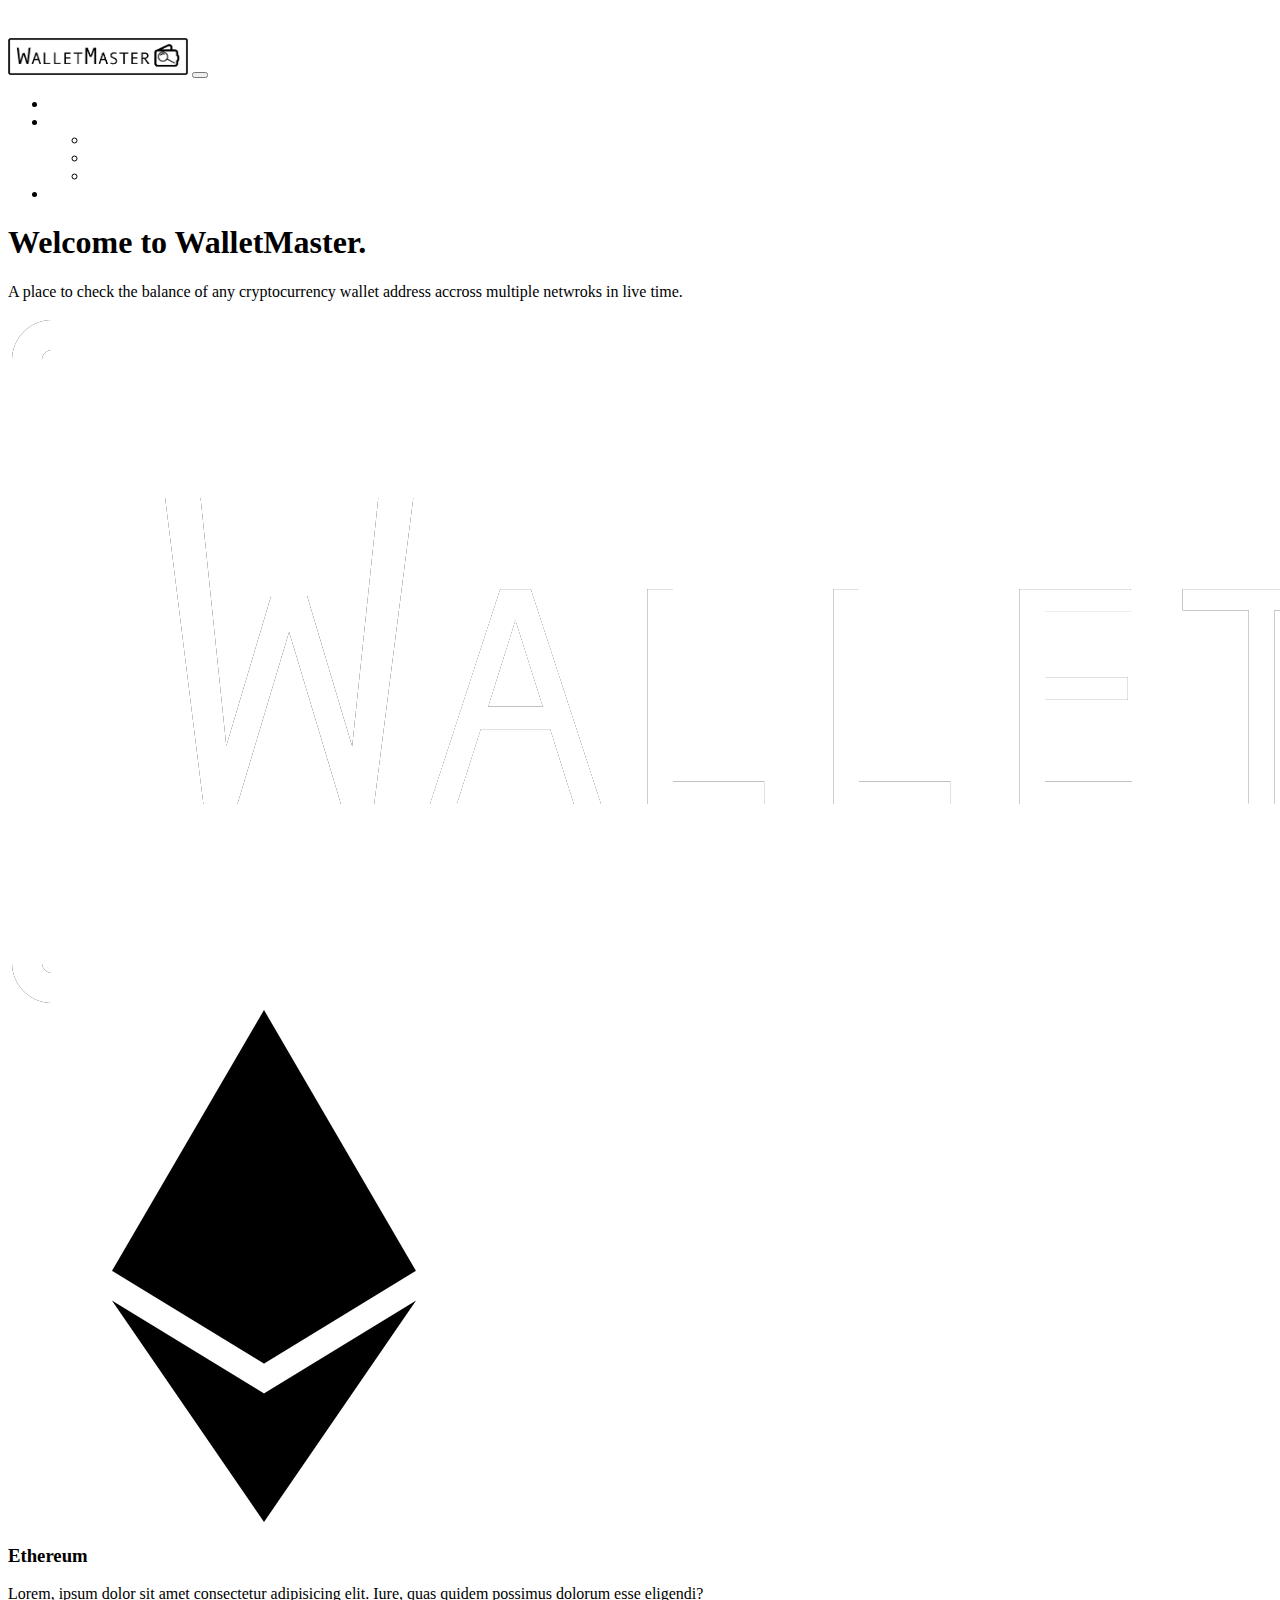
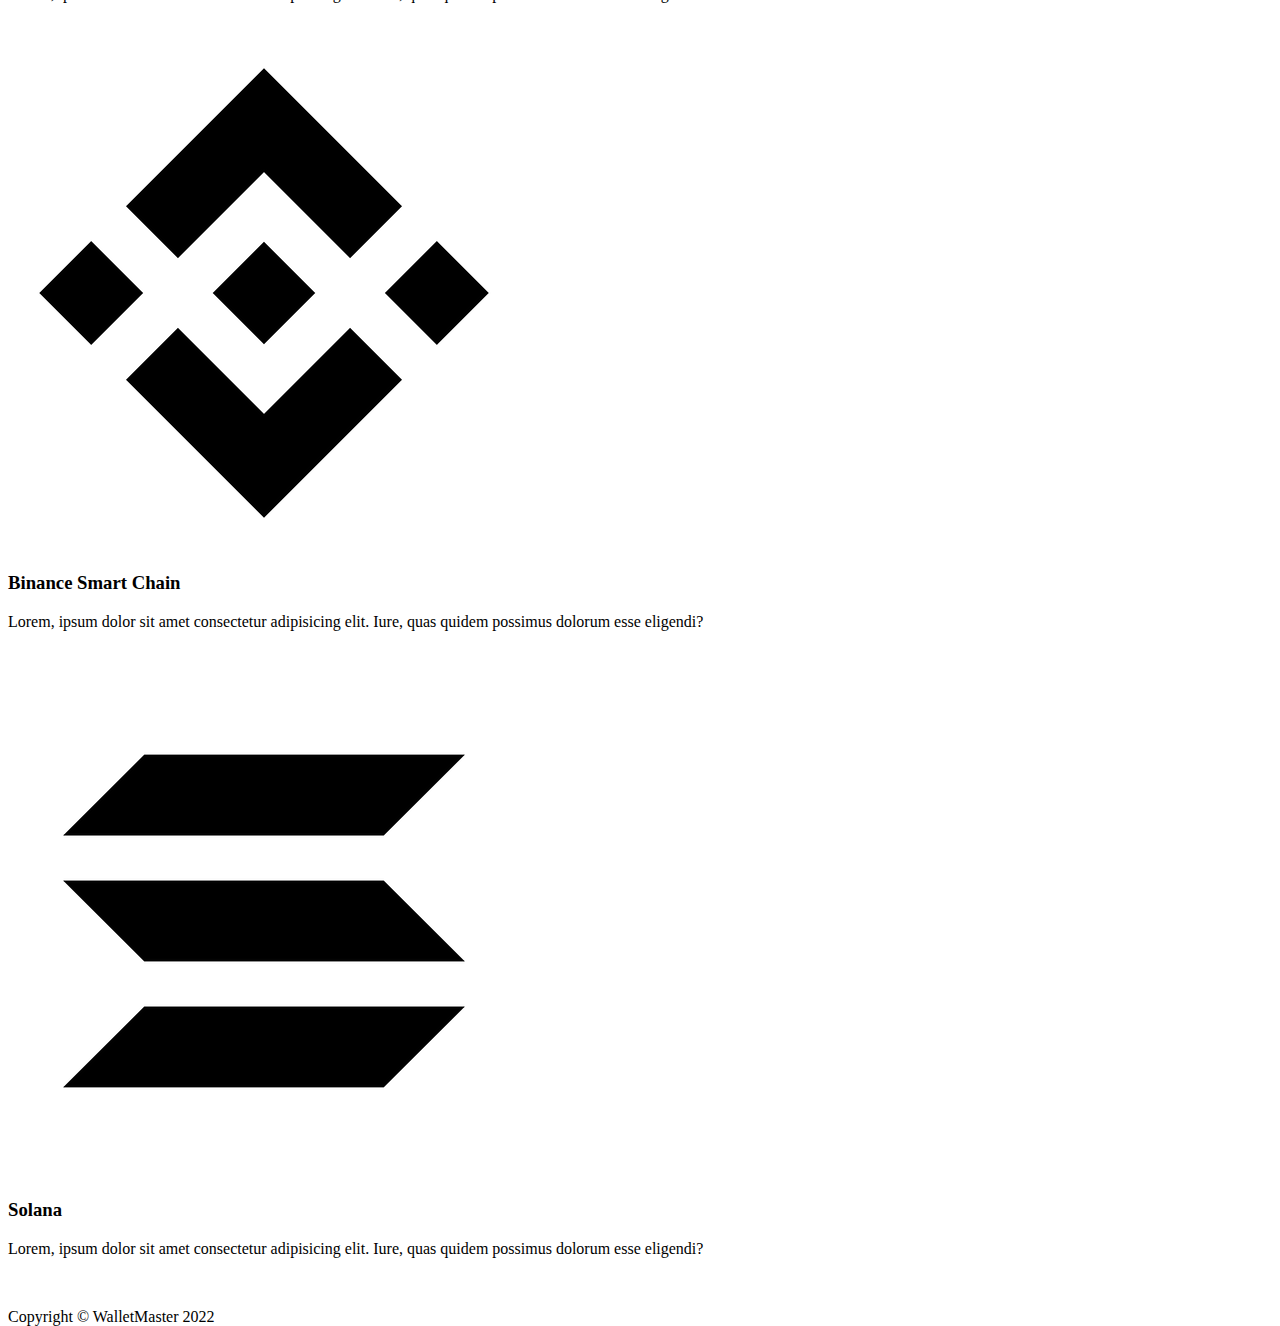
<file: index.html>
<!DOCTYPE html>
<!--I am A comment -->
<html lang="en">
  <head>
      <meta charset="utf-8">
      <title>WalletMaster</title>
      <link href="https://cdn.jsdelivr.net/npm/bootstrap@5.2.0-beta1/dist/css/bootstrap.min.css" rel="stylesheet" integrity="sha384-0evHe/X+R7YkIZDRvuzKMRqM+OrBnVFBL6DOitfPri4tjfHxaWutUpFmBp4vmVor" crossorigin="anonymous">
      <link rel="stylesheet" href="style.css">

  </head>
  <body>

    <!-- Nav -->
    <nav class="navbar navbar-expand-lg fixed-top navbar-expand-sm navbar-light bg-light p-2" id="mainNav">
      <div class="container px-4">
        <a href="#" class=" navbar-brand mb-0 h1">

           <img class="d-inline-block align-top "
            src="images/wallet.png" width="180" height="37 "/>
      </a>
      <button
        type="button"
        data-bs-toggle="collapse"
        data-bs-target="#navbarNav"
        class="navbar-toggler"
        aria-controls="navbarNav"
        aria-expanded="false"
        aria-label="Toggle navigation">

        <span class="navbar-toggler-icon"></span>
      </button>

      <div class ="collapse navbar-collapse "id="navbarNav" >
        <ul class=" navbar-nav nav-tabs ms-auto">
          <li class="nav-item active">
            <a href="index.html" class="nav-link active">
              Home
            </a>
          </li>
          <li class="nav-item dropdown">
            <a href="#" class="nav-link dropdown-toggle"id="navbarDropdown"
            role="button" data-bs-toggle="dropdown" aria-expanded="false"
            >
                Chains
            </a>
            <ul class="dropdown-menu" aria-labelledby="navbarDropdown">
              <li><a href="ethereum.html" class="dropdown-item">Ethereum</a></li>
              <li><a href="binance.html" class="dropdown-item">Binance</a></li>
              <li><a href="solana.html" class="dropdown-item">Solana</a></li>
            </ul>
          </li>
          <!-- About not finsihed
          <li class="nav-item active">
            <a href="about.html" class="nav-link">
                  About
            </a>
          </li> -->
          <li class="nav-item active">
            <a href="contact.html" class="nav-link">
              Contact Us
            </a>
          </li>
        </ul>
      </div>
      </div>
    </nav>

    <!-- <header -->
  <section class="bg-dark text-light p-5 text-centre text-sm-start">
    <div class="container px-4 text-center">
      <div class="d-sm-flex align-items-centre justified-content-between">
        <div>
          <h1>Welcome to Wallet<span class="text-warning"</span>Master. </h1>
            <p class="lead text-white">A place to check the balance of any cryptocurrency wallet address accross multiple netwroks in live time.</p>
        </div>
        <img
        class="img-fluid w-50 d-none d-sm-block"
         src="images/walletwhite.png"/>
      </div>
    </div>
  </section>

  <!-- Boxes -->
  <section class="p-5">
    <div class="container aos-init aos-animate">
      <div class="row text-center g-4">
        <div class="col-md">
          <div class="card bg-dark text-light">
            <div class="card-body text-center">
              <div class="h1 mb-3">
                <img src="images/icons/ethereum.png" class="img-fluid img-thumbnail width: 100%" alt="Responsive image"/>
              </div>
              <h3 class="card-title mb-3">Ethereum</h3>
              <p class="card-text">
                Lorem, ipsum dolor sit amet consectetur adipisicing elit.
                Iure, quas quidem possimus dolorum esse eligendi?
              </p>
              <a href="ethereum.html" class="btn btn-secondary">Search Here</a>
            </div>
          </div>
        </div>
        <div class="col-md">
          <div class="card bg-secondary text-light">
            <div class="card-body text-center">
              <div class="h1 mb-3">
                <img src="images/icons/bnb.png" class="img-fluid img-thumbnail width: 100%" alt="Responsive image" class="img-thumbnail"/>
              </div>
              <h3 class="card-title mb-3">Binance Smart Chain</h3>
              <p class="card-text">
                Lorem, ipsum dolor sit amet consectetur adipisicing elit.
                Iure, quas quidem possimus dolorum esse eligendi?
              </p>
              <a href="binance.html" class="btn btn-dark">Search Here</a>
            </div>
          </div>
        </div>
        <div class="col-md">
          <div class="card bg-dark text-light">
            <div class="card-body text-center">
              <div class="h1 mb-3">
                <img src="images/icons/sol.png" class="img-fluid img-thumbnail width: 100%" alt="Responsive image" class="img-thumbnail"/>
              </div>
              <h3 class="card-title mb-3">Solana</h3>
              <p class="card-text">
                Lorem, ipsum dolor sit amet consectetur adipisicing elit.
                Iure, quas quidem possimus dolorum esse eligendi?
              </p>
              <a href="cardano.html" class="btn btn-secondary">Search Here</a>
            </div>
          </div>
        </div>
      </div>
    </div>
  </section>





    <!-- Footer section -->
    <footer class="page-footer font-small fixed-bottom">

      <div class="footer-copyright text-center py-5 bg-dark">
        <p class="m-0 text-centre text-white">Copyright © WalletMaster 2022</p>
      </div>
    </footer>

      <script src="https://cdn.jsdelivr.net/npm/@popperjs/core@2.11.5/dist/umd/popper.min.js" integrity="sha384-Xe+8cL9oJa6tN/veChSP7q+mnSPaj5Bcu9mPX5F5xIGE0DVittaqT5lorf0EI7Vk" crossorigin="anonymous"></script>
      <script src="https://cdn.jsdelivr.net/npm/bootstrap@5.2.0-beta1/dist/js/bootstrap.min.js" integrity="sha384-kjU+l4N0Yf4ZOJErLsIcvOU2qSb74wXpOhqTvwVx3OElZRweTnQ6d31fXEoRD1Jy" crossorigin="anonymous"></script>
  </body>
</html>
</file>
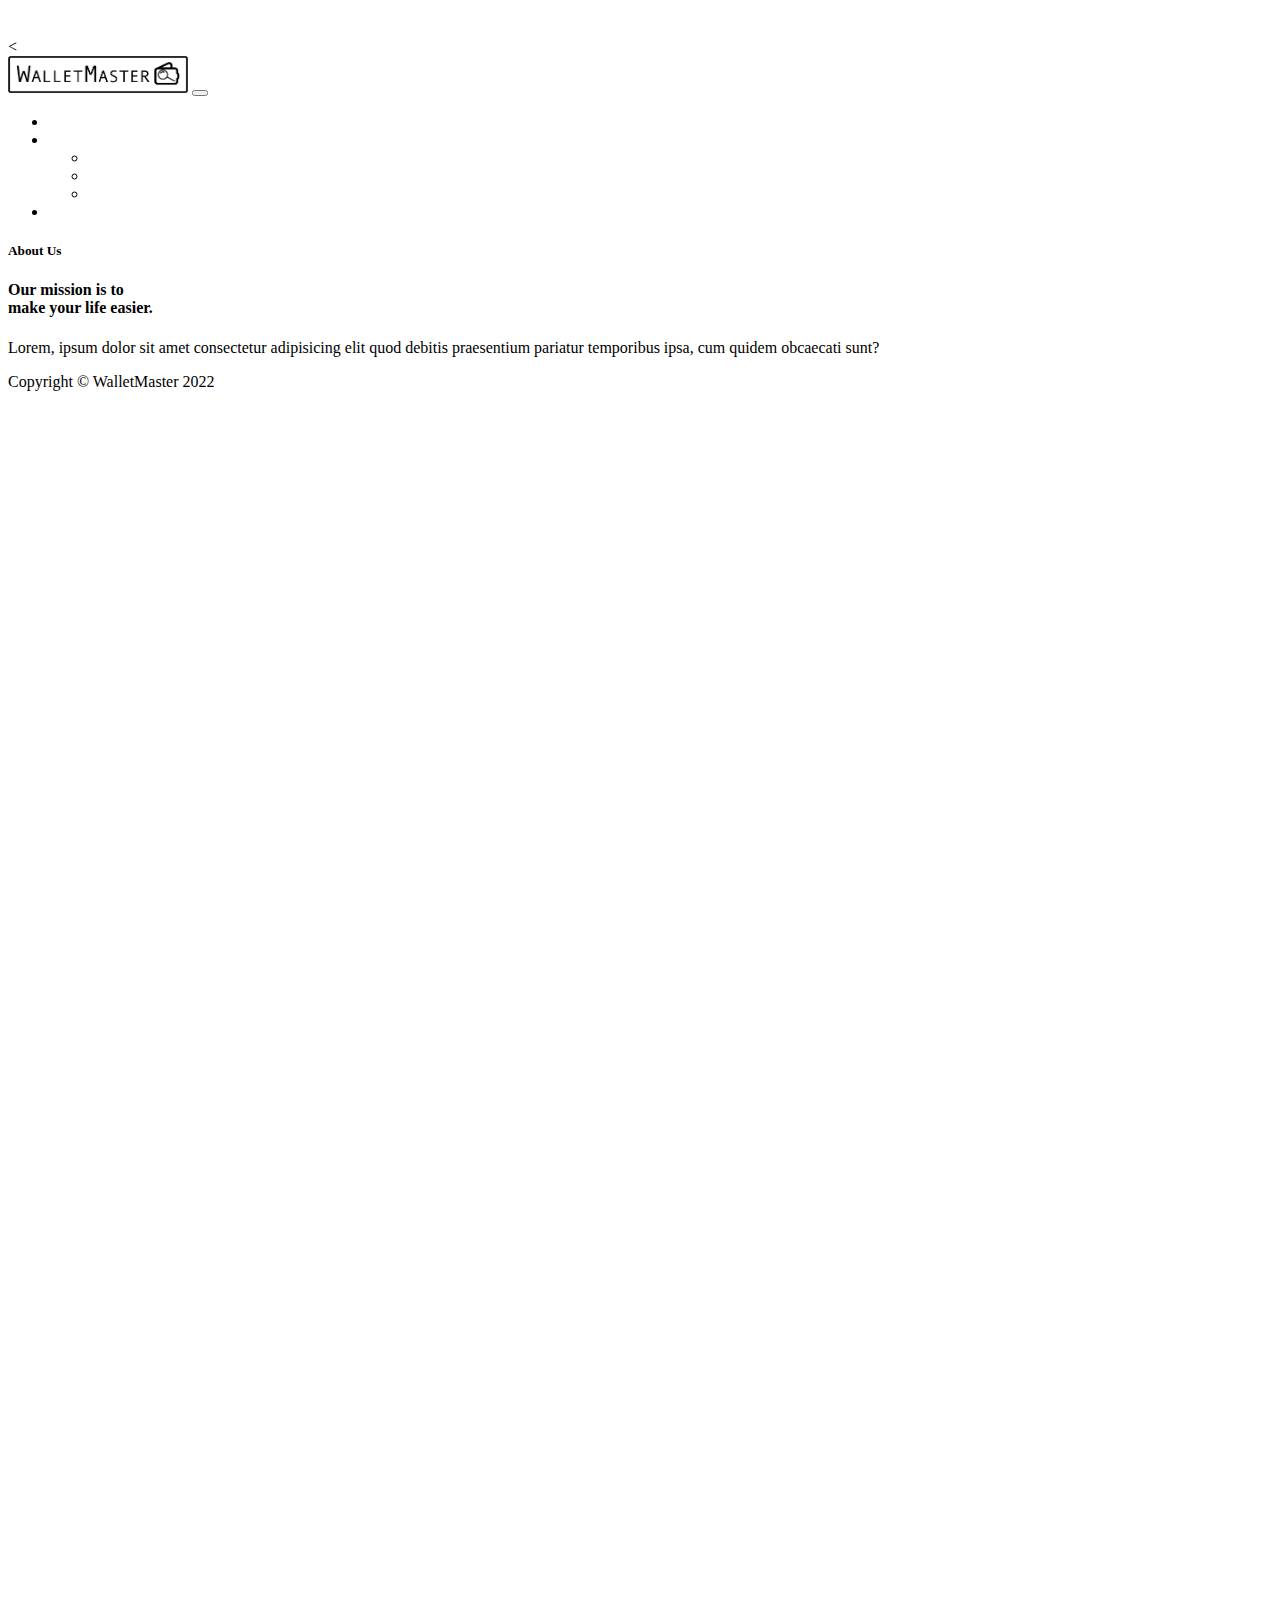
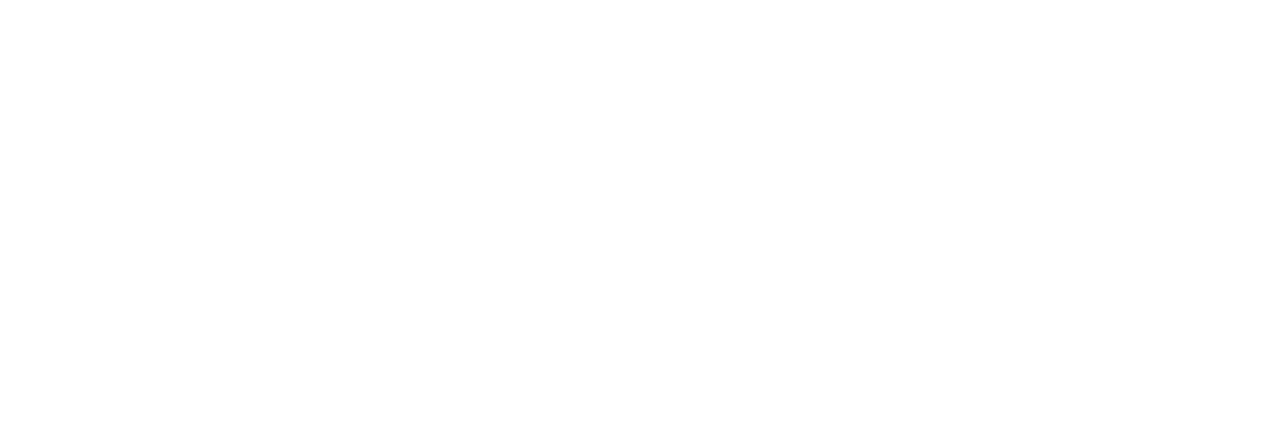
<file: about.html>
<<!DOCTYPE html>
<!--I am A comment -->
<html lang="en">
  <head>
      <meta charset="utf-8">
      <title>WalletMaster</title>
      <link href="https://cdn.jsdelivr.net/npm/bootstrap@5.2.0-beta1/dist/css/bootstrap.min.css" rel="stylesheet" integrity="sha384-0evHe/X+R7YkIZDRvuzKMRqM+OrBnVFBL6DOitfPri4tjfHxaWutUpFmBp4vmVor" crossorigin="anonymous">
      <link rel="stylesheet" href="style.css">
  </head>
  <body>

    <!-- Nav -->
    <nav class="navbar navbar-expand-lg fixed-top navbar-expand-sm navbar-light bg-light p-2" id="mainNav">
      <div class="container px-4">
        <a href="#" class=" navbar-brand mb-0 h1">

           <img class="d-inline-block align-top "
            src="images/wallet.png" width="180" height="37 "/>
      </a>
      <button
        type="button"
        data-bs-toggle="collapse"
        data-bs-target="#navbarNav"
        class="navbar-toggler"
        aria-controls="navbarNav"
        aria-expanded="false"
        aria-label="Toggle navigation">

        <span class="navbar-toggler-icon"></span>
      </button>

      <div class ="collapse navbar-collapse "id="navbarNav" >
        <ul class=" navbar-nav nav-tabs ms-auto">
          <li class="nav-item active">
            <a href="index.html" class="nav-link">
              Home
            </a>
          </li>
          <li class="nav-item dropdown">
            <a href="#" class="nav-link dropdown-toggle"id="navbarDropdown"
            role="button" data-bs-toggle="dropdown" aria-expanded="false"
            >
                Chains
            </a>
            <ul class="dropdown-menu" aria-labelledby="navbarDropdown">
              <li><a href="ethereum.html" class="dropdown-item">Ethereum</a></li>
              <li><a href="binance.html" class="dropdown-item">Binance</a></li>
              <li><a href="solana.html" class="dropdown-item">Solana</a></li>
            </ul>
          </li>
          <!-- About not finsihed
          <li class="nav-item active">
            <a href="about.html" class="nav-link">
                  About
            </a>
          </li> -->
          <li class="nav-item active">
            <a href="contact.html" class="nav-link">
              Contact Us
            </a>
          </li>
        </ul>
      </div>
      </div>
    </nav>

<!-- About -->
<div class="container bg-dark text-white">
  <div class=" col-md-6">
    <div class="section-title ml-lg-5">
        <h5 class="text-custom font-weight-normal mb-3">About Us</h5>
        <h4 class="title mb-4">
            Our mission is to <br />
            make your life easier.
        </h4>
          <p class="text-muted mb-0">Lorem, ipsum dolor sit amet consectetur adipisicing elit quod debitis praesentium pariatur temporibus ipsa, cum quidem obcaecati sunt?</p>
    </div>
  </div>
</div>










    <!-- Footer -->
    <footer class="page-footer font-small fixed-bottom">

      <div class="footer-copyright text-center py-5 bg-dark">
        <p class="m-0 text-centre text-white">Copyright © WalletMaster 2022</p>
      </div>
    </footer>

      <script src="https://cdn.jsdelivr.net/npm/@popperjs/core@2.11.5/dist/umd/popper.min.js" integrity="sha384-Xe+8cL9oJa6tN/veChSP7q+mnSPaj5Bcu9mPX5F5xIGE0DVittaqT5lorf0EI7Vk" crossorigin="anonymous"></script>
      <script src="https://cdn.jsdelivr.net/npm/bootstrap@5.2.0-beta1/dist/js/bootstrap.min.js" integrity="sha384-kjU+l4N0Yf4ZOJErLsIcvOU2qSb74wXpOhqTvwVx3OElZRweTnQ6d31fXEoRD1Jy" crossorigin="anonymous"></script>
  </body>
</html>
</file>
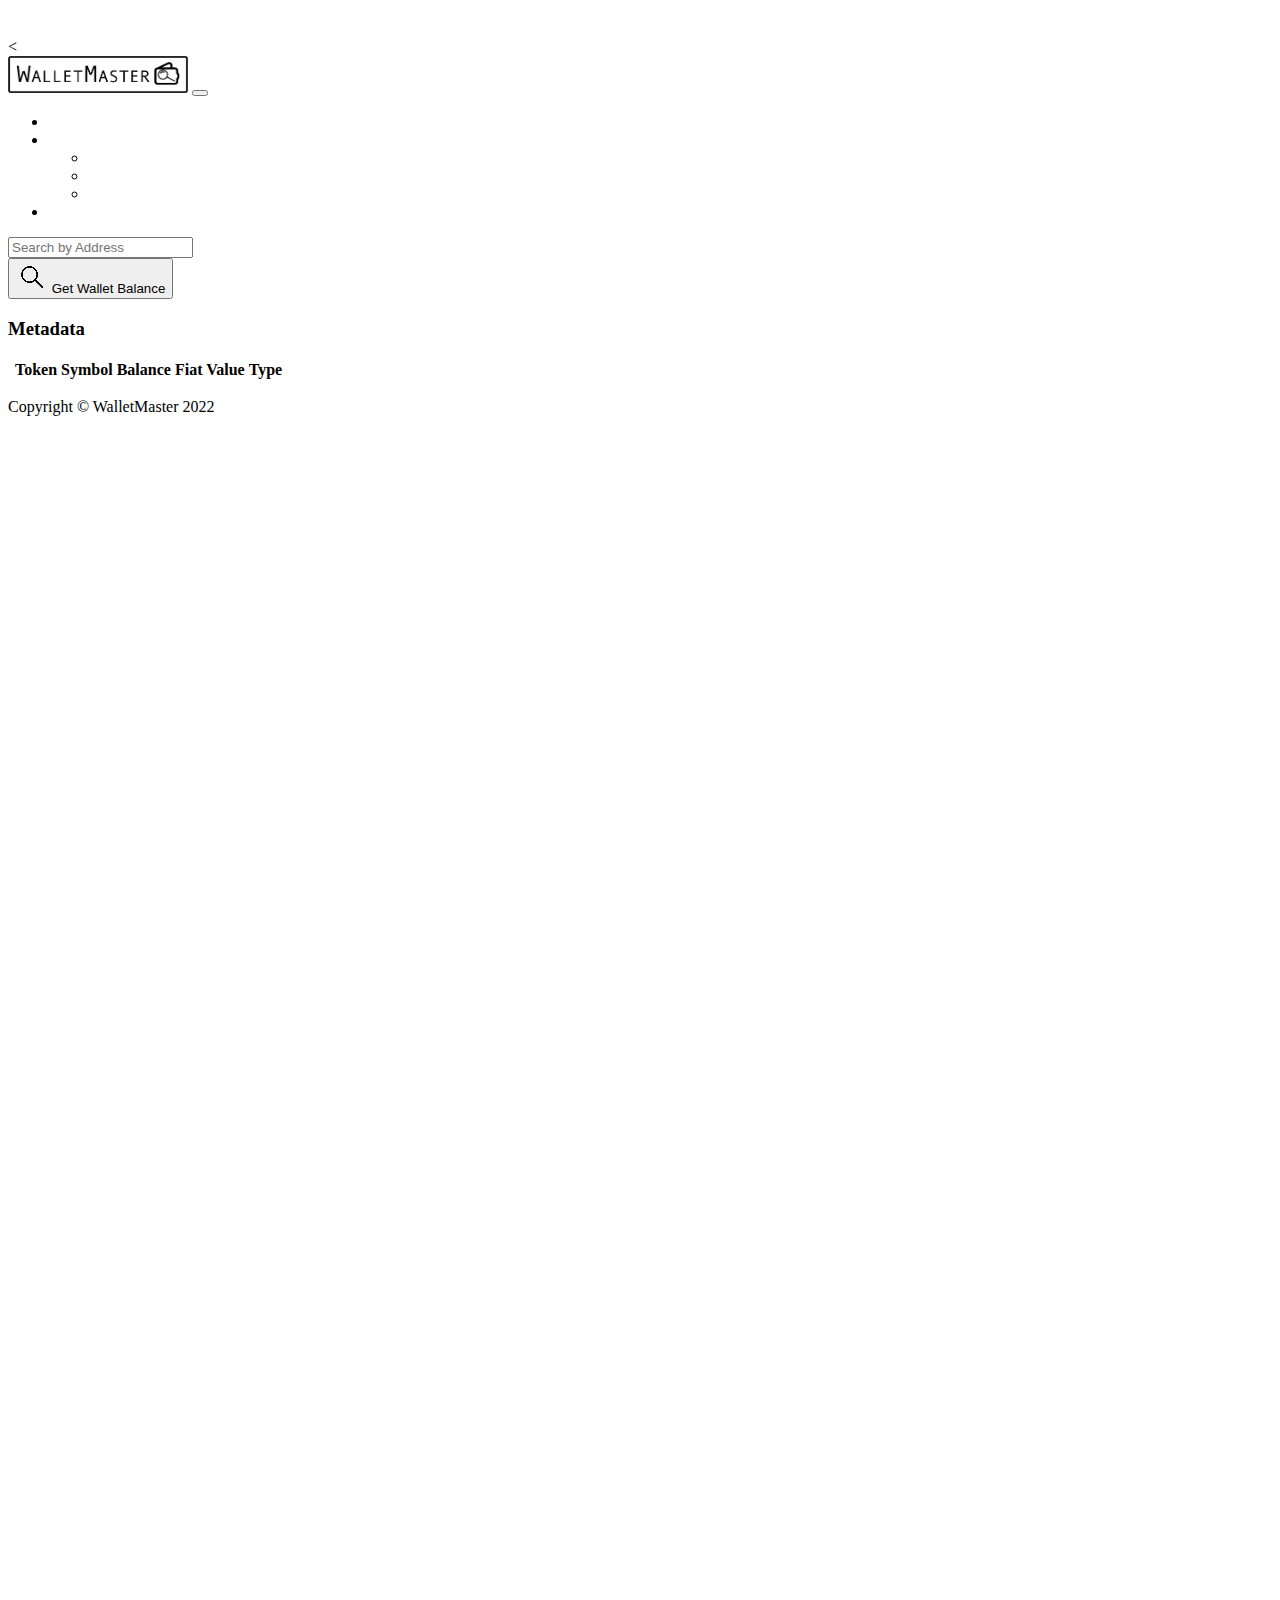
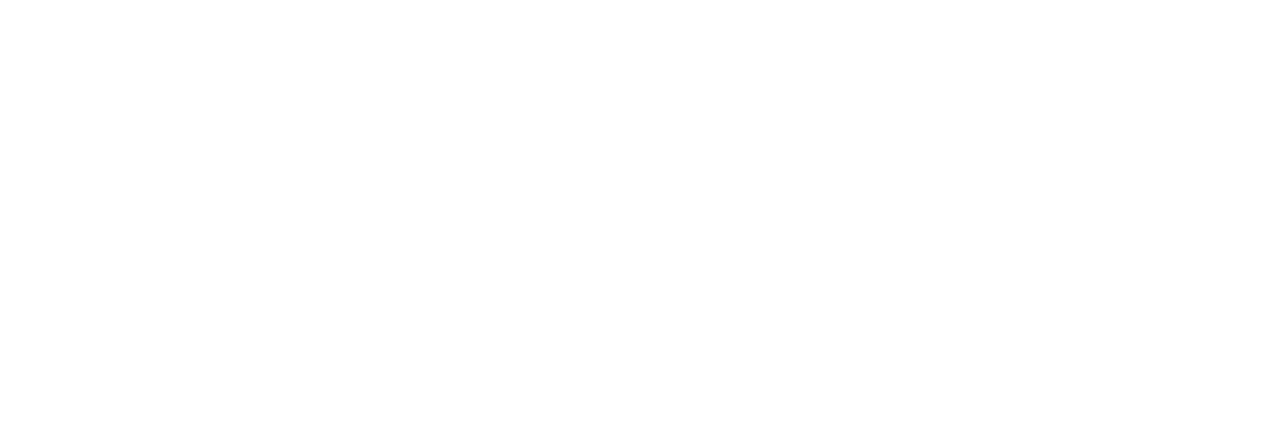
<file: binance.html>
<<!DOCTYPE html>
<!--I am A comment -->
<html lang="en">
  <head>
      <meta charset="utf-8">
      <title>WalletMaster</title>
      <link href="https://cdn.jsdelivr.net/npm/bootstrap@5.2.0-beta1/dist/css/bootstrap.min.css" rel="stylesheet" integrity="sha384-0evHe/X+R7YkIZDRvuzKMRqM+OrBnVFBL6DOitfPri4tjfHxaWutUpFmBp4vmVor" crossorigin="anonymous">
      <link rel="stylesheet" href="style.css">
  </head>
  <body>

    <!-- Nav -->
    <nav class="navbar navbar-expand-lg fixed-top navbar-expand-sm navbar-light bg-light p-2" id="mainNav">
      <div class="container px-4">
        <a href="#" class=" navbar-brand mb-0 h1">

           <img class="d-inline-block align-top "
            src="images/wallet.png" width="180" height="37 "/>
      </a>
      <button
        type="button"
        data-bs-toggle="collapse"
        data-bs-target="#navbarNav"
        class="navbar-toggler"
        aria-controls="navbarNav"
        aria-expanded="false"
        aria-label="Toggle navigation">

        <span class="navbar-toggler-icon"></span>
      </button>

      <div class ="collapse navbar-collapse "id="navbarNav" >
        <ul class=" navbar-nav nav-tabs ms-auto">
          <li class="nav-item active">
            <a href="index.html" class="nav-link">
              Home
            </a>
          </li>
          <li class="nav-item dropdown">
            <a href="#" class="nav-link dropdown-toggle active"id="navbarDropdown"
            role="button" data-bs-toggle="dropdown" aria-expanded="false"
            >
                Chains
            </a>
            <ul class="dropdown-menu" aria-labelledby="navbarDropdown">
              <li><a href="ethereum.html" class="dropdown-item">Ethereum</a></li>
              <li><a href="binance.html" class="dropdown-item">Binance</a></li>
              <li><a href="solana.html" class="dropdown-item">Solana</a></li>
            </ul>
          </li>
          <!-- About not finsihed
          <li class="nav-item active">
            <a href="about.html" class="nav-link">
                  About
            </a>
          </li> -->
          <li class="nav-item active">
            <a href="contact.html" class="nav-link">
              Contact Us
            </a>
          </li>
        </ul>
      </div>
      </div>
    </nav>
    <!-- Search bar -->
        <section class="bg-dark text-white p-5"
        <form class="mb-3 form-inline" method="GET">
          <div class="container col-md-6"
          <div class="input-group input-group-shadow">
            <input id="address" type="text" class="form-control py-3 mb-0" placeholder="Search by Address"  maxlength="68">
            <input type="hidden" value="" id="hdnSearchText">
            <input type="hidden" id="hdnSearchLabel">
            <input id="hdnIsTestNet" value="False" type="hidden">
          <div class="input-group-append col-md-6">
            <button onclick="getData(56)" class="btn btn-primary" type="submit">
             <img src="images/icons/search.ico"/> Get Wallet Balance
            </button>
          </div>
          </div>
        </div>
        </form>
        </section>

        <!-- Api example code https://replit.com/@1millionwallets/Template-Wallet-Balance-Dashboard-JavaScript#index.html -->
        <section>
          <div class="container aos-init aos-animate">
          <h3>Metadata</h3>
          <ul id="metadata"></ul>

          <table id="tokenTable" class="table table-bordered" style="widht: 100%;" >
              <thead>
                  <tr>
                      <th></th>
                      <th>Token</th>
                      <th>Symbol</th>
                      <th>Balance</th>
                      <th>Fiat Value</th>
                      <th>Type</th>
                  </tr>
              </thead>
              <tbody>
              </tbody>
          </table>
        </div>
      </section>

    <!-- Footer -->
    <footer class="page-footer font-small fixed-bottom">

      <div class="footer-copyright text-center py-5 bg-dark">
        <p class="m-0 text-centre text-white">Copyright © WalletMaster 2022</p>
      </div>
    </footer>

      <script src="script.js" ></script>
      <script src="https://cdn.jsdelivr.net/npm/@popperjs/core@2.11.5/dist/umd/popper.min.js" integrity="sha384-Xe+8cL9oJa6tN/veChSP7q+mnSPaj5Bcu9mPX5F5xIGE0DVittaqT5lorf0EI7Vk" crossorigin="anonymous"></script>
      <script src="https://cdn.jsdelivr.net/npm/bootstrap@5.2.0-beta1/dist/js/bootstrap.min.js" integrity="sha384-kjU+l4N0Yf4ZOJErLsIcvOU2qSb74wXpOhqTvwVx3OElZRweTnQ6d31fXEoRD1Jy" crossorigin="anonymous"></script>
  </body>
</html>
</file>
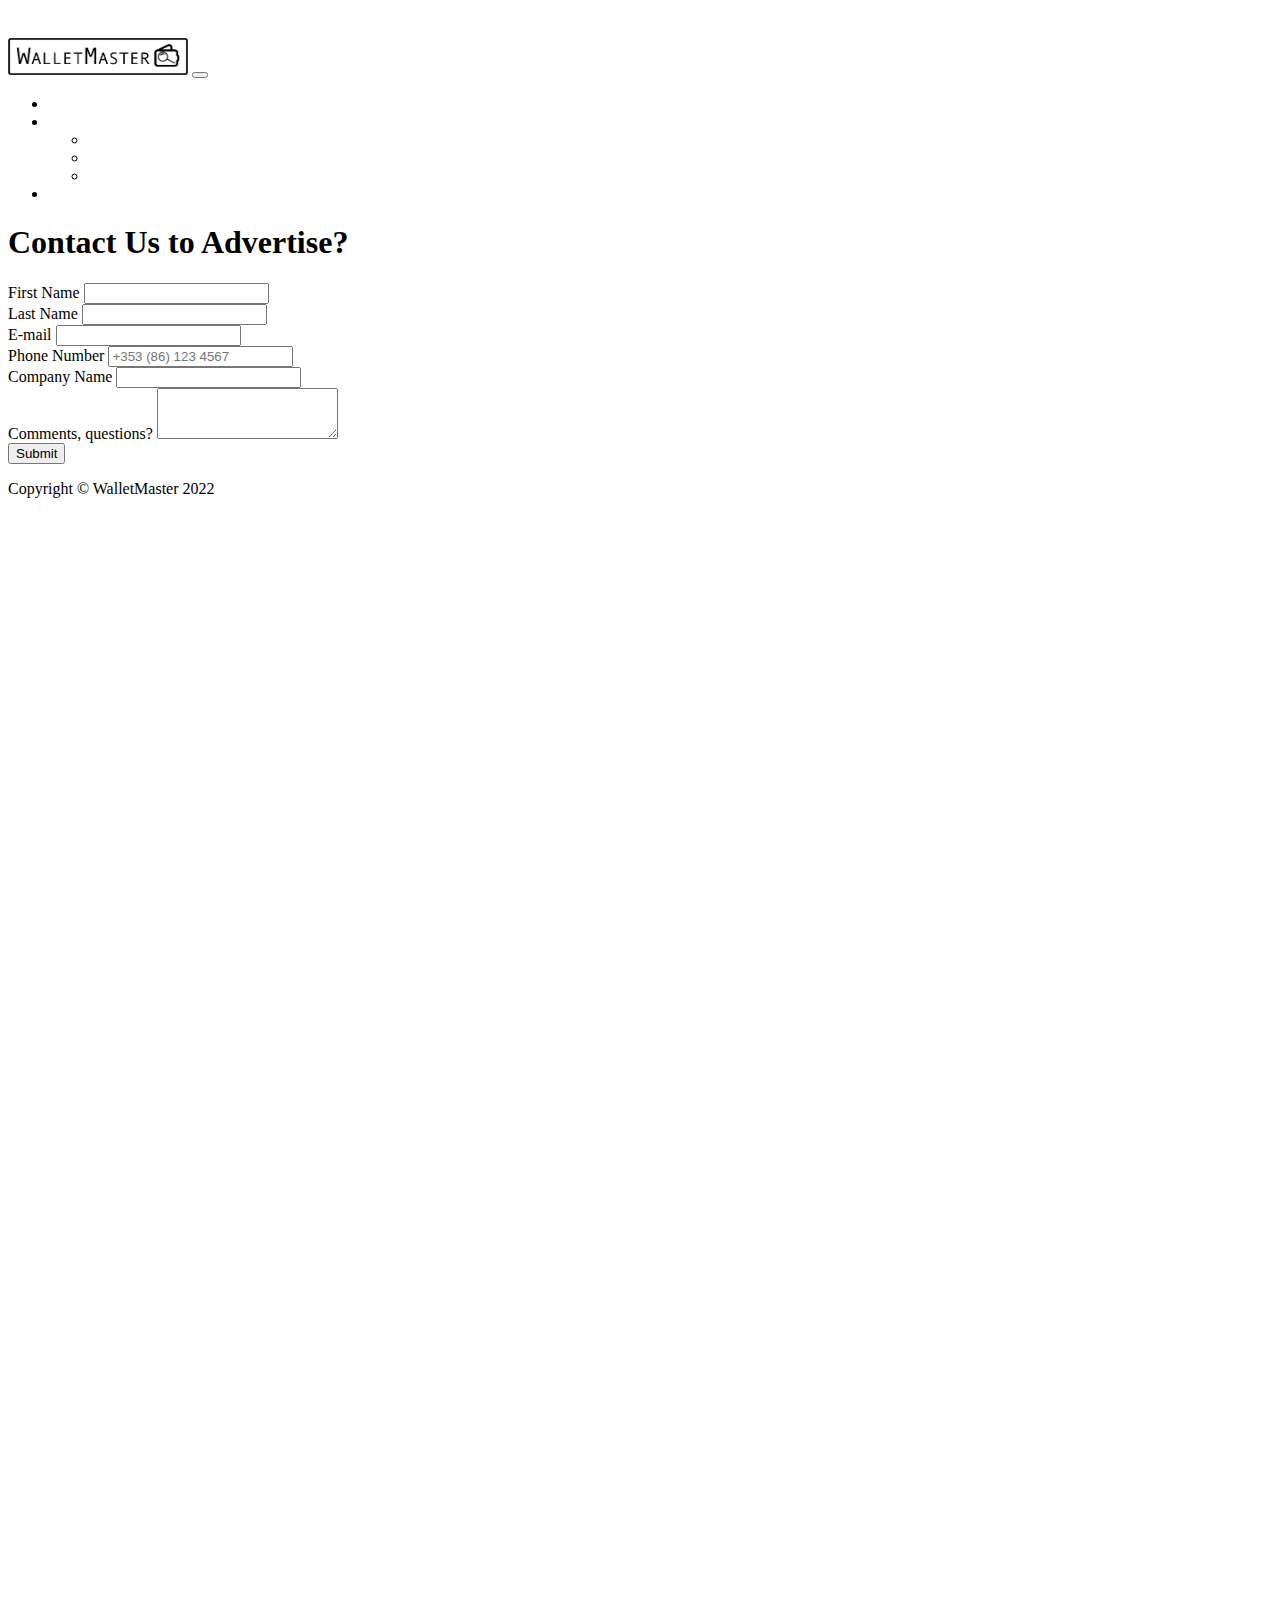
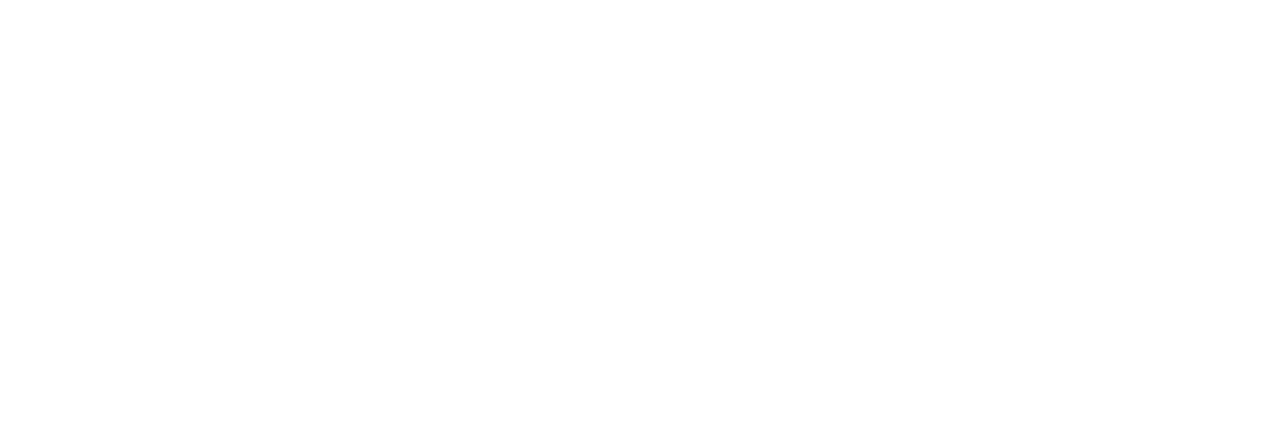
<file: contact.html>
<!DOCTYPE html>
<!--I am A comment -->
<html lang="en">
  <head>
      <meta charset="utf-8">
      <title>WalletMaster</title>
      <link href="https://cdn.jsdelivr.net/npm/bootstrap@5.2.0-beta1/dist/css/bootstrap.min.css" rel="stylesheet" integrity="sha384-0evHe/X+R7YkIZDRvuzKMRqM+OrBnVFBL6DOitfPri4tjfHxaWutUpFmBp4vmVor" crossorigin="anonymous">
      <link rel="stylesheet" href="style.css">
  </head>
  <body>

    <!-- Nav -->
  <nav class="navbar navbar-expand-lg fixed-top navbar-expand-sm navbar-light bg-light p-2" id="mainNav">
      <div class="container px-4">
        <a href="#" class=" navbar-brand mb-0 h1">

           <img class="d-inline-block align-top "
            src="images/wallet.png" width="180" height="37 "/>
      </a>
      <button
        type="button"
        data-bs-toggle="collapse"
        data-bs-target="#navbarNav"
        class="navbar-toggler"
        aria-controls="navbarNav"
        aria-expanded="false"
        aria-label="Toggle navigation">

        <span class="navbar-toggler-icon"></span>
      </button>

      <div class ="collapse navbar-collapse "id="navbarNav" >
        <ul class=" navbar-nav nav-tabs ms-auto">
          <li class="nav-item active">
            <a href="index.html" class="nav-link">
              Home
            </a>
          </li>
          <li class="nav-item dropdown">
            <a href="#" class="nav-link dropdown-toggle"id="navbarDropdown"
            role="button" data-bs-toggle="dropdown" aria-expanded="false"
            >
                Chains
            </a>
            <ul class="dropdown-menu" aria-labelledby="navbarDropdown">
              <li><a href="ethereum.html" class="dropdown-item">Ethereum</a></li>
              <li><a href="binance.html" class="dropdown-item">Binance</a></li>
              <li><a href="solana.html" class="dropdown-item">Solana</a></li>
            </ul>
          </li>
        <!-- About not finsihed
        <li class="nav-item active">
          <a href="about.html" class="nav-link">
                About
          </a>
        </li> -->
          <li class="nav-item active">
          <a href="contact.html" class="nav-link active">
              Contact Us
          </a>
        </li>
      </ul>
    </div>
    </div>
  </nav>

 <!-- action="https://formsubmit.co/walletmaster010@gmail.com" method="POST"> -->
  <section class="mb-4">
    <div class="container mt-5">
        <h1>Contact Us to Advertise? </h1>
        <form class="row g-3">
          <div class="col-md-6">
            <label for="firstName" class="form-label">First Name</label>
            <input type="text" class="form-control" id="firstName" required>
          </div>
          <div class="col-md-6">
            <label for="lastName" class="form-label">Last Name</label>
            <input type="text" class="form-control" id="lastName" required>
          </div>
          <div class="col-md-8">
            <label for="emailInfo" class="form-label">E-mail</label>
            <input type="email" class="form-control" id="emailInfo" required>
          </div>
          <div class="col-md-4">
            <label for="phoneNumber" class="form-label">Phone Number</label>
            <input type="text" class="form-control" id="phoneNumber" placeholder="+353 (86) 123 4567">
          </div>
          <div class="col-md-12">
            <label for="companyName" class="form-label">Company Name</label>
            <input type="text" class="form-control" id="companyName" required>
          </div>
          <div class="col-md-12">
            <label for="comments" class="form-label">Comments, questions?</label>
            <textarea class="form-control" id="comments" rows="3" required></textarea>
          </div>
          <div class="col-md-12">
            <button type="submit" class="btn btn-primary">Submit</button>
          </div>
        </form>
    </div>
  </section>

    <!-- Footer -->
  <footer class="page-footer font-small fixed-bottom">
    <div class="footer-copyright text-center py-5 bg-dark">
        <p class="m-0 text-centre text-white">Copyright © WalletMaster 2022</p>
    </div>
  </footer>

    <script src="https://cdn.jsdelivr.net/npm/@popperjs/core@2.11.5/dist/umd/popper.min.js" integrity="sha384-Xe+8cL9oJa6tN/veChSP7q+mnSPaj5Bcu9mPX5F5xIGE0DVittaqT5lorf0EI7Vk" crossorigin="anonymous"></script>
    <script src="https://cdn.jsdelivr.net/npm/bootstrap@5.2.0-beta1/dist/js/bootstrap.min.js" integrity="sha384-kjU+l4N0Yf4ZOJErLsIcvOU2qSb74wXpOhqTvwVx3OElZRweTnQ6d31fXEoRD1Jy" crossorigin="anonymous"></script>
</body>
</html>
</file>
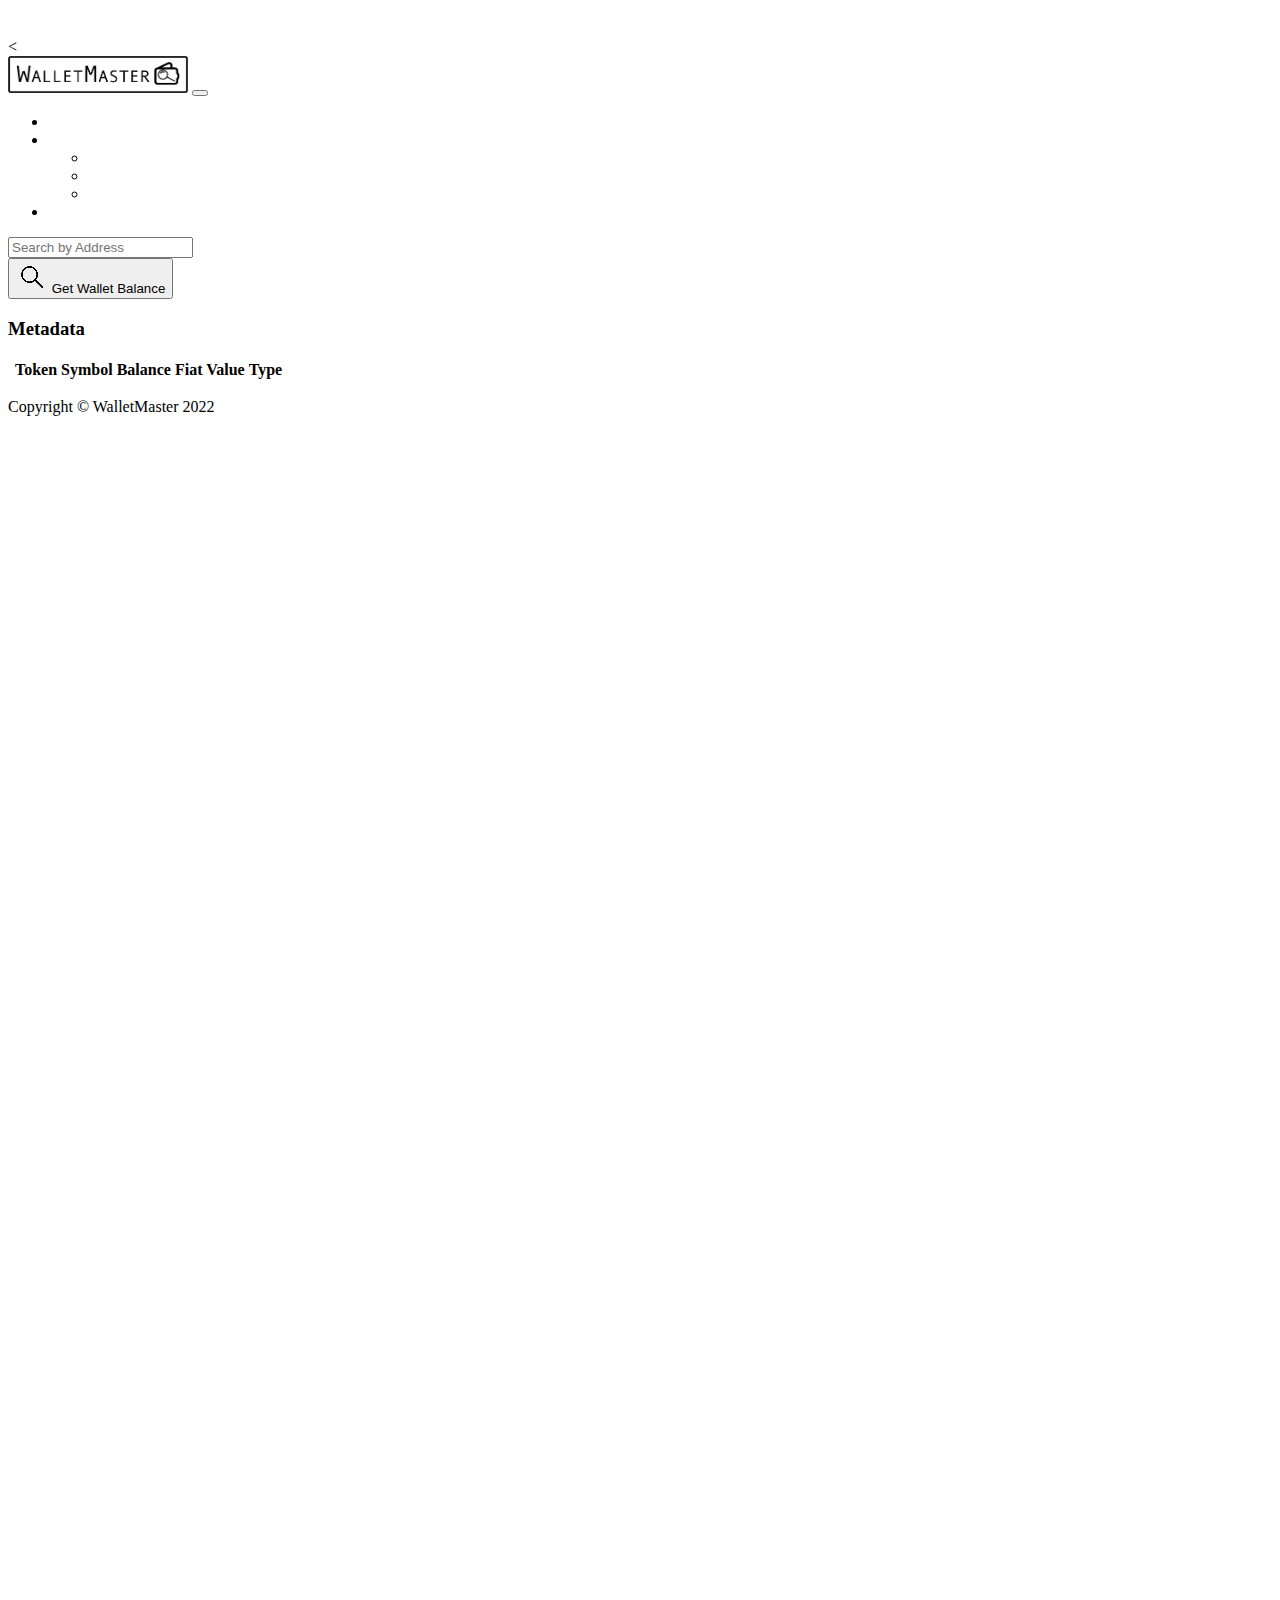
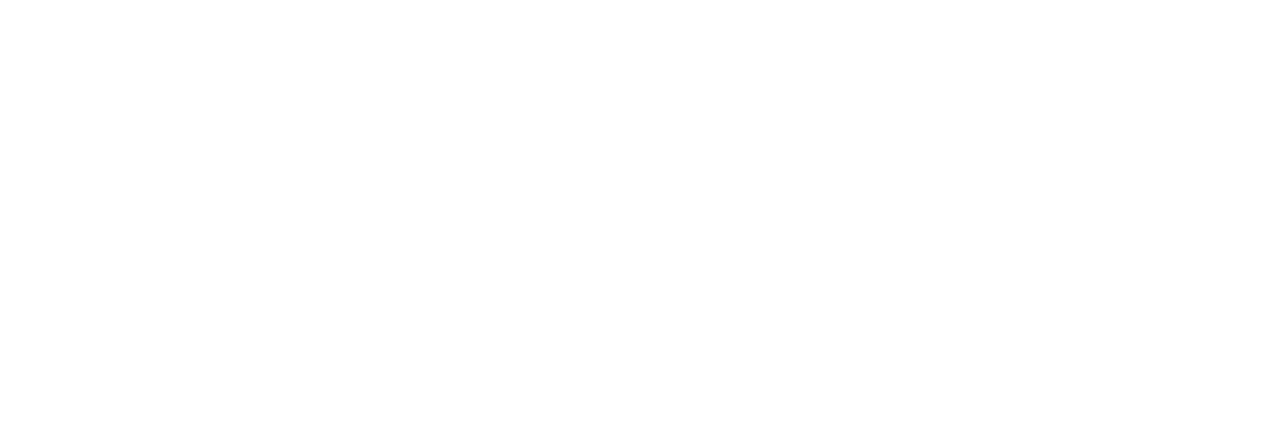
<file: solana.html>
<<!DOCTYPE html>
<!--I am A comment -->
<html lang="en">
  <head>
      <meta charset="utf-8">
      <title>WalletMaster</title>
      <link href="https://cdn.jsdelivr.net/npm/bootstrap@5.2.0-beta1/dist/css/bootstrap.min.css" rel="stylesheet" integrity="sha384-0evHe/X+R7YkIZDRvuzKMRqM+OrBnVFBL6DOitfPri4tjfHxaWutUpFmBp4vmVor" crossorigin="anonymous">
      <link rel="stylesheet" href="style.css">
  </head>
  <body>

    <!-- Nav -->
    <nav class="navbar navbar-expand-lg fixed-top navbar-expand-sm navbar-light bg-light p-2" id="mainNav">
      <div class="container px-4">
        <a href="#" class=" navbar-brand mb-0 h1">

           <img class="d-inline-block align-top "
            src="images/wallet.png" width="180" height="37 "/>
      </a>
      <button
        type="button"
        data-bs-toggle="collapse"
        data-bs-target="#navbarNav"
        class="navbar-toggler"
        aria-controls="navbarNav"
        aria-expanded="false"
        aria-label="Toggle navigation">

        <span class="navbar-toggler-icon"></span>
      </button>

      <div class ="collapse navbar-collapse "id="navbarNav" >
        <ul class=" navbar-nav nav-tabs ms-auto">
          <li class="nav-item active">
            <a href="index.html" class="nav-link">
              Home
            </a>
          </li>
          <li class="nav-item dropdown">
            <a href="#" class="nav-link dropdown-toggle active"id="navbarDropdown"
            role="button" data-bs-toggle="dropdown" aria-expanded="false"
            >
                Chains
            </a>
            <ul class="dropdown-menu" aria-labelledby="navbarDropdown">
              <li><a href="ethereum.html" class="dropdown-item">Ethereum</a></li>
              <li><a href="binance.html" class="dropdown-item">Binance</a></li>
              <li><a href="solana.html" class="dropdown-item">Solana</a></li>
            </ul>
          </li>
          <!-- About not finsihed
          <li class="nav-item active">
            <a href="about.html" class="nav-link">
                  About
            </a>
          </li> -->
          <li class="nav-item active">
            <a href="contact.html" class="nav-link">
              Contact Us
            </a>
          </li>
        </ul>
      </div>
      </div>
    </nav>

    <!-- Search bar -->
        <section class="bg-dark text-white p-5">
        <form class="mb-3" method="GET">
          <div class="container">
          <div class="input-group input-group-shadow">
            <input id="address" type="text" class="form-control py-3 mb-0" placeholder="Search by Address"  maxlength="68">
            <input type="hidden" value="" id="hdnSearchText">
            <input type="hidden" value="" id="hdnSearchLabel">
            <input id="hdnIsTestNet" value="False" type="hidden">
          <div class="input-group-append">
            <button onclick="getData(1399811149)"class="btn btn-primary"type="submit">
             <img src="images/icons/search.ico"/> Get Wallet Balance
            </button>
          </div>
          </div>
        </div>
        </form>
        </section>

        <!-- Api example code https://replit.com/@1millionwallets/Template-Wallet-Balance-Dashboard-JavaScript#index.html -->
        <section>
          <div class="container aos-init aos-animate">
          <h3>Metadata</h3>
          <ul id="metadata"></ul>

          <table id="tokenTable" class="table table-bordered" style="widht: 100%;" >
              <thead>
                  <tr>
                      <th></th>
                      <th>Token</th>
                      <th>Symbol</th>
                      <th>Balance</th>
                      <th>Fiat Value</th>
                      <th>Type</th>
                  </tr>
              </thead>
              <tbody>
              </tbody>
          </table>
        </div>
      </section>

    <!-- Footer -->
    <footer class="page-footer font-small fixed-bottom">

      <div class="footer-copyright text-center py-5 bg-dark">
        <p class="m-0 text-centre text-white">Copyright © WalletMaster 2022</p>
      </div>
    </footer>

      <script src="script.js" ></script>
      <script src="https://cdn.jsdelivr.net/npm/@popperjs/core@2.11.5/dist/umd/popper.min.js" integrity="sha384-Xe+8cL9oJa6tN/veChSP7q+mnSPaj5Bcu9mPX5F5xIGE0DVittaqT5lorf0EI7Vk" crossorigin="anonymous"></script>
      <script src="https://cdn.jsdelivr.net/npm/bootstrap@5.2.0-beta1/dist/js/bootstrap.min.js" integrity="sha384-kjU+l4N0Yf4ZOJErLsIcvOU2qSb74wXpOhqTvwVx3OElZRweTnQ6d31fXEoRD1Jy" crossorigin="anonymous"></script>
  </body>
</html>
</file>
<file: style.css>
body {
  padding-top: 30px;
  height: 2000px;
}

P{
  font-weight: 300;
}

a{
  color: white;
}

.card:hover{
  transform: scale(1.1);
}
.card{
  transition: transform .5s;
}
</file>
